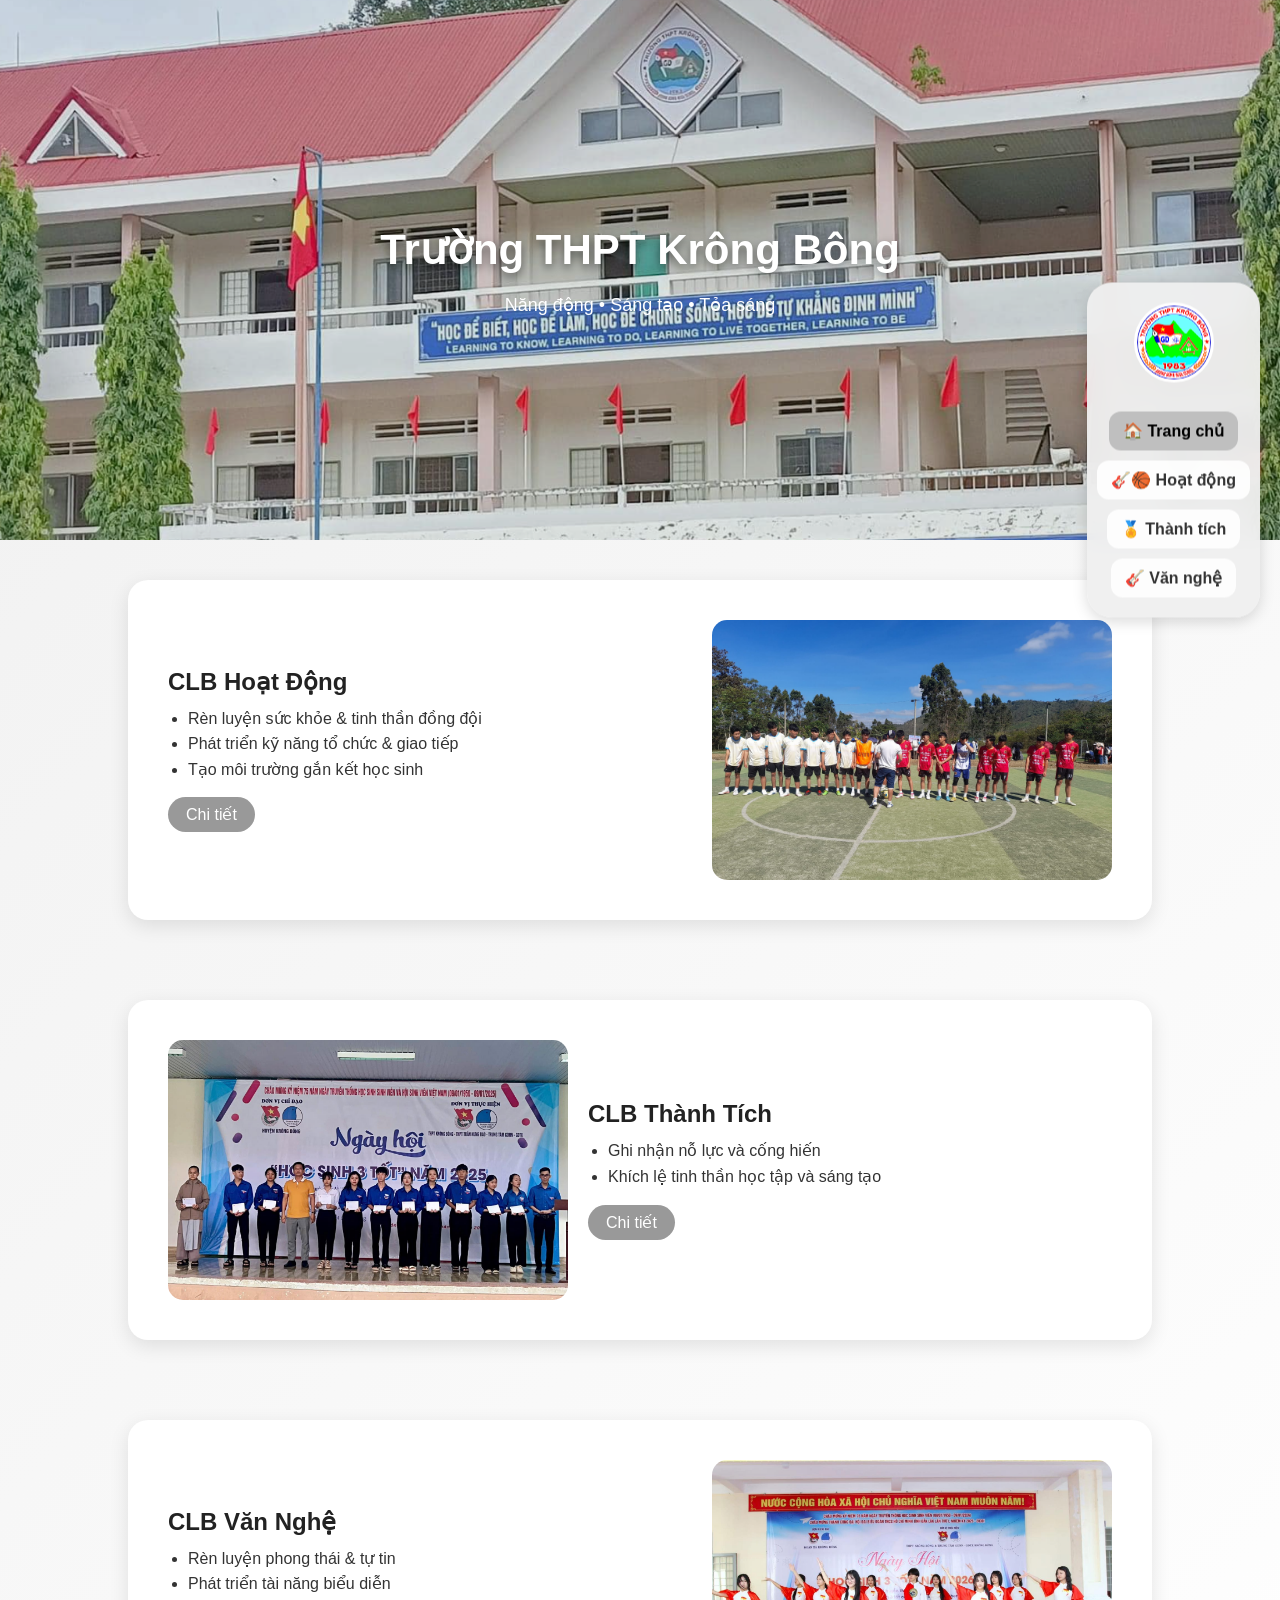
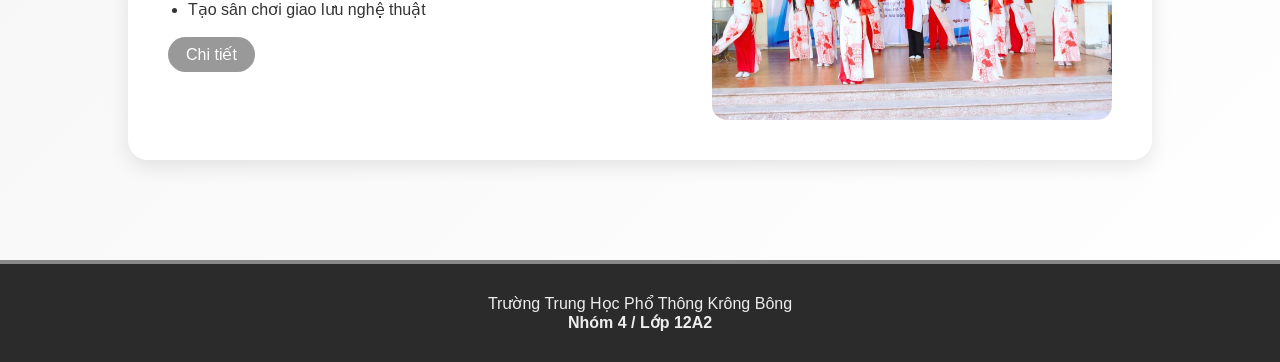
<file: index.html>
<!DOCTYPE html>
<html lang="vi">
<head>
  <meta charset="UTF-8" />
  <meta name="viewport" content="width=device-width, initial-scale=1.0" />
  <title>Trang Chủ - Trường THPT Krông Bông</title>
  <link rel="stylesheet" href="styles.css" />
</head>
<body>
  <nav class="vertical-menu">
    <img src="logo.png" alt="Logo" class="logo" />
    <ul>
      <li><a href="index.html" class="active">🏠 Trang chủ</a></li>
      <li><a href="hoatdong.html">  🎸🏀 Hoạt động</a></li>
      <li><a href="thanhtich.html">🏅 Thành tích</a></li>
      <li><a href="vannghe.html">  🎸 Văn nghệ</a></li>
    </ul>
  </nav>

  <header>
    <h1>Trường THPT Krông Bông</h1>
    <p>Năng động • Sáng tạo • Tỏa sáng</p>
  </header>

  <div class="section">
    <div class="text">
      <h2>CLB Hoạt Động</h2>
      <ul>
        <li>Rèn luyện sức khỏe & tinh thần đồng đội</li>
        <li>Phát triển kỹ năng tổ chức & giao tiếp</li>
        <li>Tạo môi trường gắn kết học sinh</li>
      </ul>
      <a href="hoatdong.html">Chi tiết</a>
    </div>
    <img src="hoatdong2.jpg" alt="Hoạt động" />
  </div>

  <div class="section">
    <img src="hoatdong6.jpg" alt="Thành tích" />
    <div class="text">
      <h2>CLB Thành Tích</h2>
      <ul>
        <li>Ghi nhận nỗ lực và cống hiến</li>
        <li>Khích lệ tinh thần học tập và sáng tạo</li>
      </ul>
      <a href="thanhtich.html">Chi tiết</a>
    </div>
  </div>

  <div class="section">
    <div class="text">
      <h2>CLB Văn Nghệ</h2>
      <ul>
        <li>Rèn luyện phong thái & tự tin</li>
        <li>Phát triển tài năng biểu diễn</li>
        <li>Tạo sân chơi giao lưu nghệ thuật</li>
      </ul>
      <a href="vannghe.html">Chi tiết</a>
    </div>
    <img src="mua2.jpg" alt="Văn nghệ" />
  </div>

  <footer>
    <p>Trường Trung Học Phổ Thông Krông Bông</p>
    <P> <b> Nhóm 4 / Lớp 12A2 </b> </P>
  </footer>

  <script>
    document.addEventListener("DOMContentLoaded", () => {
      document.body.classList.add("fade-in");
      const links = document.querySelectorAll("a");
      links.forEach(link => {
        if (link.hostname === window.location.hostname) {
          link.addEventListener("click", e => {
            e.preventDefault();
            const target = link.href;
            document.body.classList.remove("fade-in");
            setTimeout(() => { window.location.href = target; }, 400);
          });
        }
      });
    });
  </script>
</body>
</html>
</file>
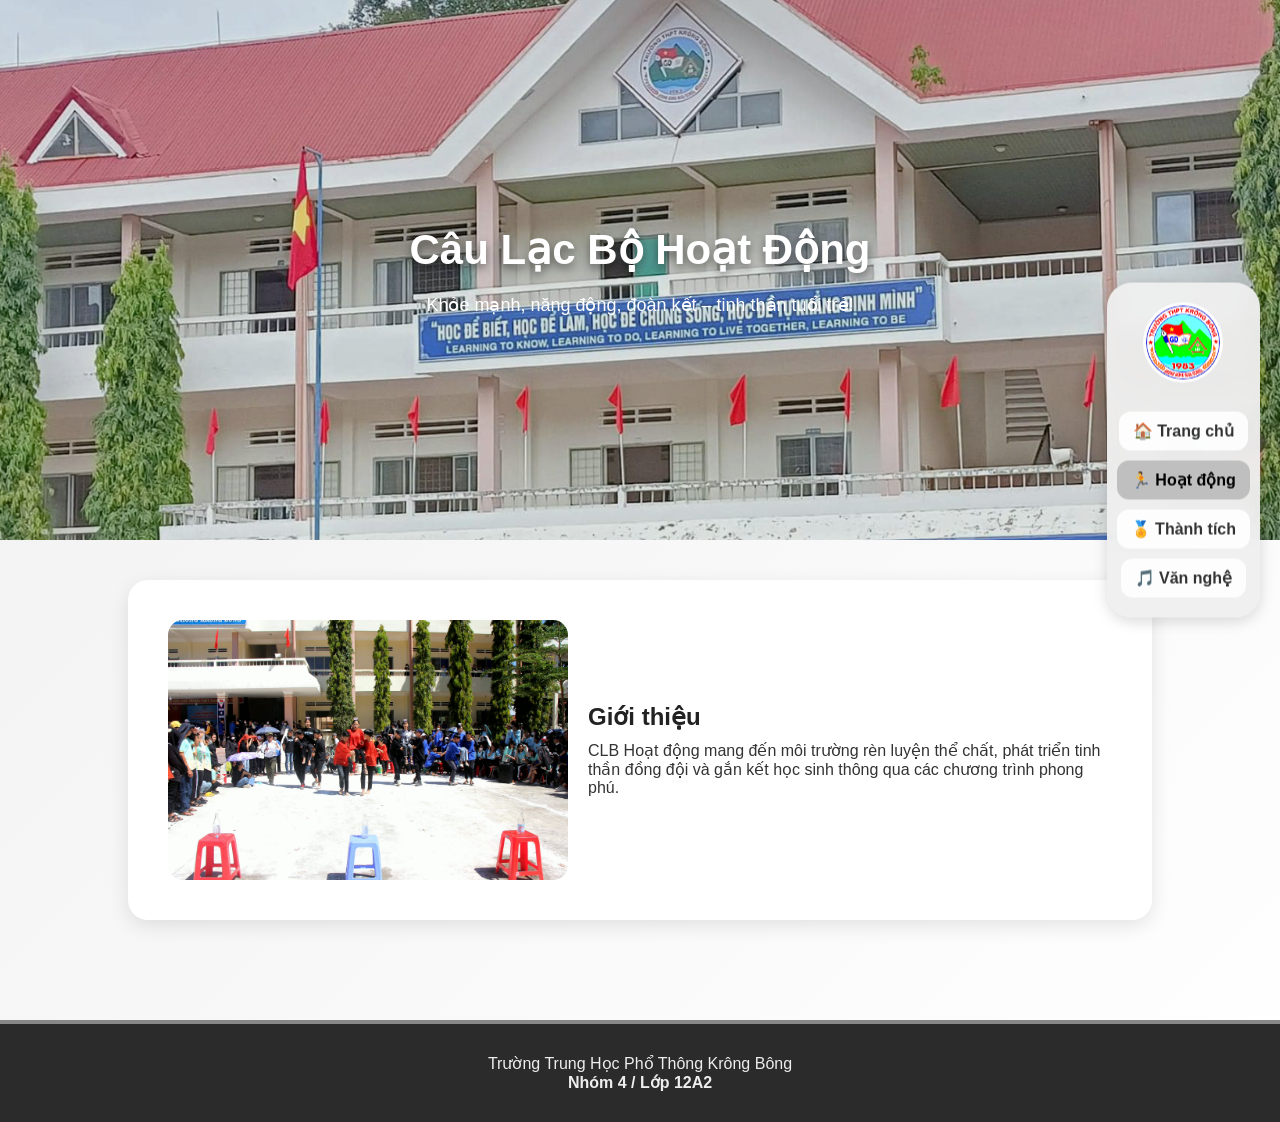
<file: hoatdong.html>
<!DOCTYPE html>
<html lang="vi">
<head>
  <meta charset="UTF-8" />
  <meta name="viewport" content="width=device-width, initial-scale=1.0" />
  <title>CLB Hoạt Động</title>
  <link rel="stylesheet" href="styles.css" />
</head>
<body>
  <nav class="vertical-menu">
    <img src="logo.png" alt="Logo" class="logo" />
    <ul>
      <li><a href="index.html">🏠 Trang chủ</a></li>
      <li><a href="hoatdong.html" class="active">🏃 Hoạt động</a></li>
      <li><a href="thanhtich.html">🏅 Thành tích</a></li>
      <li><a href="vannghe.html">🎵 Văn nghệ</a></li>
    </ul>
  </nav>

  <header>
    <h1>Câu Lạc Bộ Hoạt Động</h1>
    <p>Khỏe mạnh, năng động, đoàn kết – tinh thần tuổi trẻ!</p>
  </header>

  <div class="section">
    <img src="hoatdong.jpeg" alt="Hoạt động" />
    <div class="text">
      <h2>Giới thiệu</h2>
      <p>CLB Hoạt động mang đến môi trường rèn luyện thể chất, phát triển tinh thần đồng đội và gắn kết học sinh thông qua các chương trình phong phú.</p>
    </div>
  </div>

  <footer><p>Trường Trung Học Phổ Thông Krông Bông</p>
      <P> <b> Nhóm 4 / Lớp 12A2 </b> </P>
    </footer>
  <script>
    document.addEventListener("DOMContentLoaded", () => {
      document.body.classList.add("fade-in");
      const links = document.querySelectorAll("a");
      links.forEach(link => {
        if (link.hostname === window.location.hostname) {
          link.addEventListener("click", e => {
            e.preventDefault();
            const target = link.href;
            document.body.classList.remove("fade-in");
            setTimeout(() => { window.location.href = target; }, 400);
          });
        }
      });
    });
  </script>
</body>
</html>
</file>
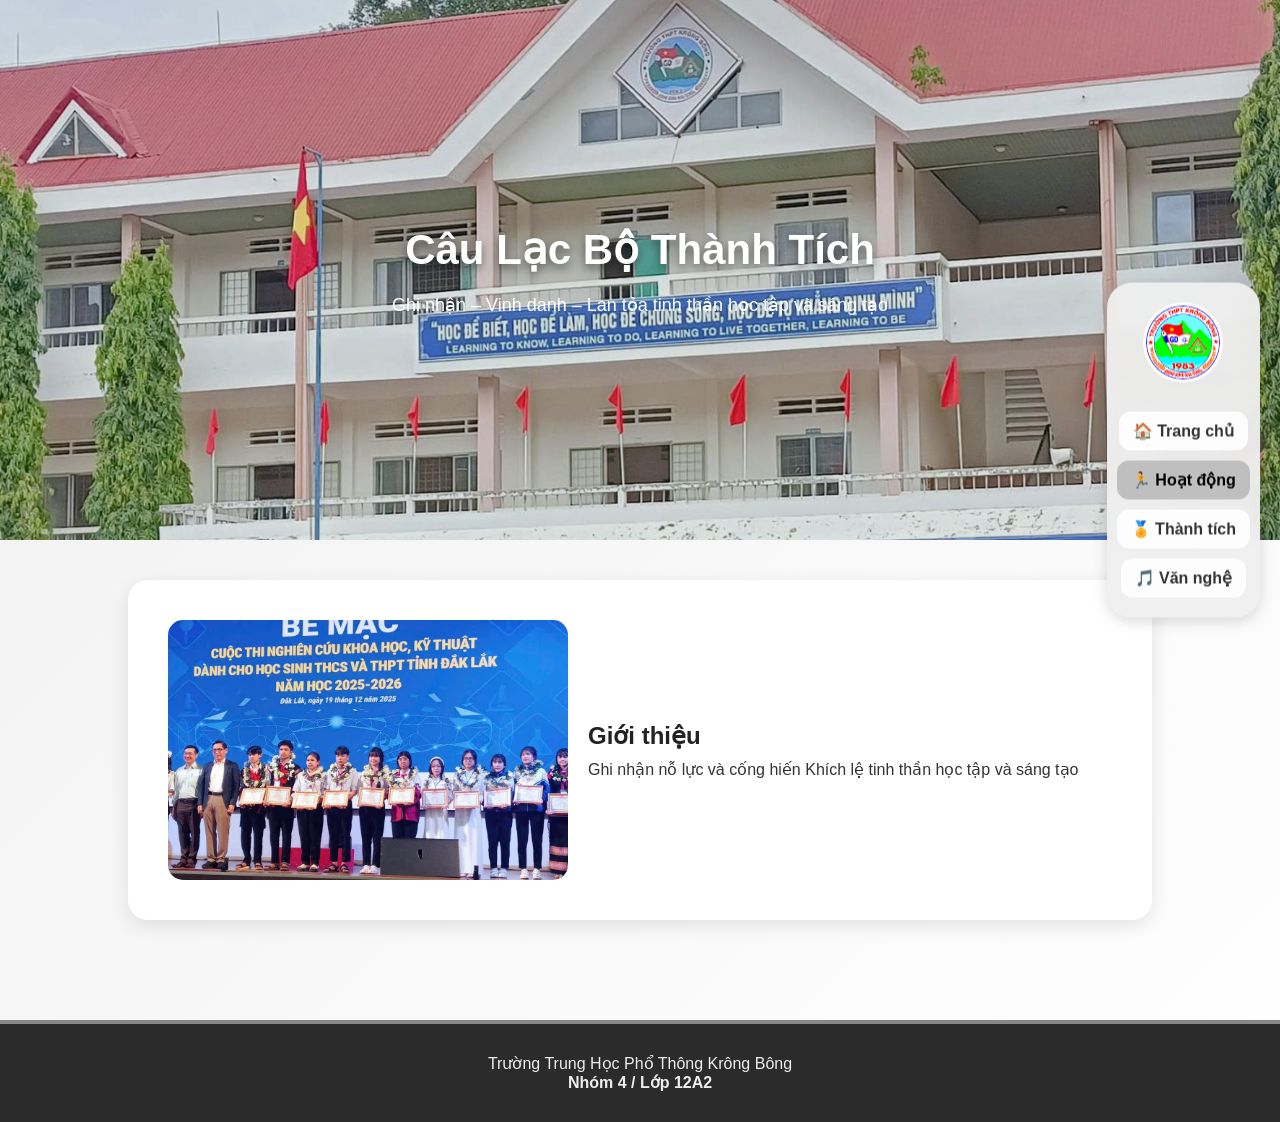
<file: thanhtich.html>
<!DOCTYPE html>
<html lang="vi">
<head>
  <meta charset="UTF-8" />
  <meta name="viewport" content="width=device-width, initial-scale=1.0" />
  <title>CLB Thành Tích</title>
  <link rel="stylesheet" href="styles.css" />
</head>
<body>
  <nav class="vertical-menu">
    <img src="logo.png" alt="Logo" class="logo" />
    <ul>
      <li><a href="index.html">🏠 Trang chủ</a></li>
      <li><a href="hoatdong.html" class="active">🏃 Hoạt động</a></li>
      <li><a href="thanhtich.html">🏅 Thành tích</a></li>
      <li><a href="vannghe.html">🎵 Văn nghệ</a></li>
    </ul>
  </nav>

  <header>
    <h1>Câu Lạc Bộ Thành Tích</h1>
    <p>Ghi nhận – Vinh danh – Lan tỏa tinh thần học tập và sáng tạo</p>
  </header>

  <div class="section">
    <img src="hoadong4.jpg" alt="Hoạt động" />
    <div class="text">
      <h2>Giới thiệu</h2>
      <p>Ghi nhận nỗ lực và cống hiến
Khích lệ tinh thần học tập và sáng tạo</p>
    </div>
  </div>

  <footer><p>Trường Trung Học Phổ Thông Krông Bông</p>
      <P> <b> Nhóm 4 / Lớp 12A2 </b> </P>
    </footer>
  <script>
    document.addEventListener("DOMContentLoaded", () => {
      document.body.classList.add("fade-in");
      const links = document.querySelectorAll("a");
      links.forEach(link => {
        if (link.hostname === window.location.hostname) {
          link.addEventListener("click", e => {
            e.preventDefault();
            const target = link.href;
            document.body.classList.remove("fade-in");
            setTimeout(() => { window.location.href = target; }, 400);
          });
        }
      });
    });
  </script>
</body>
</html>
</file>
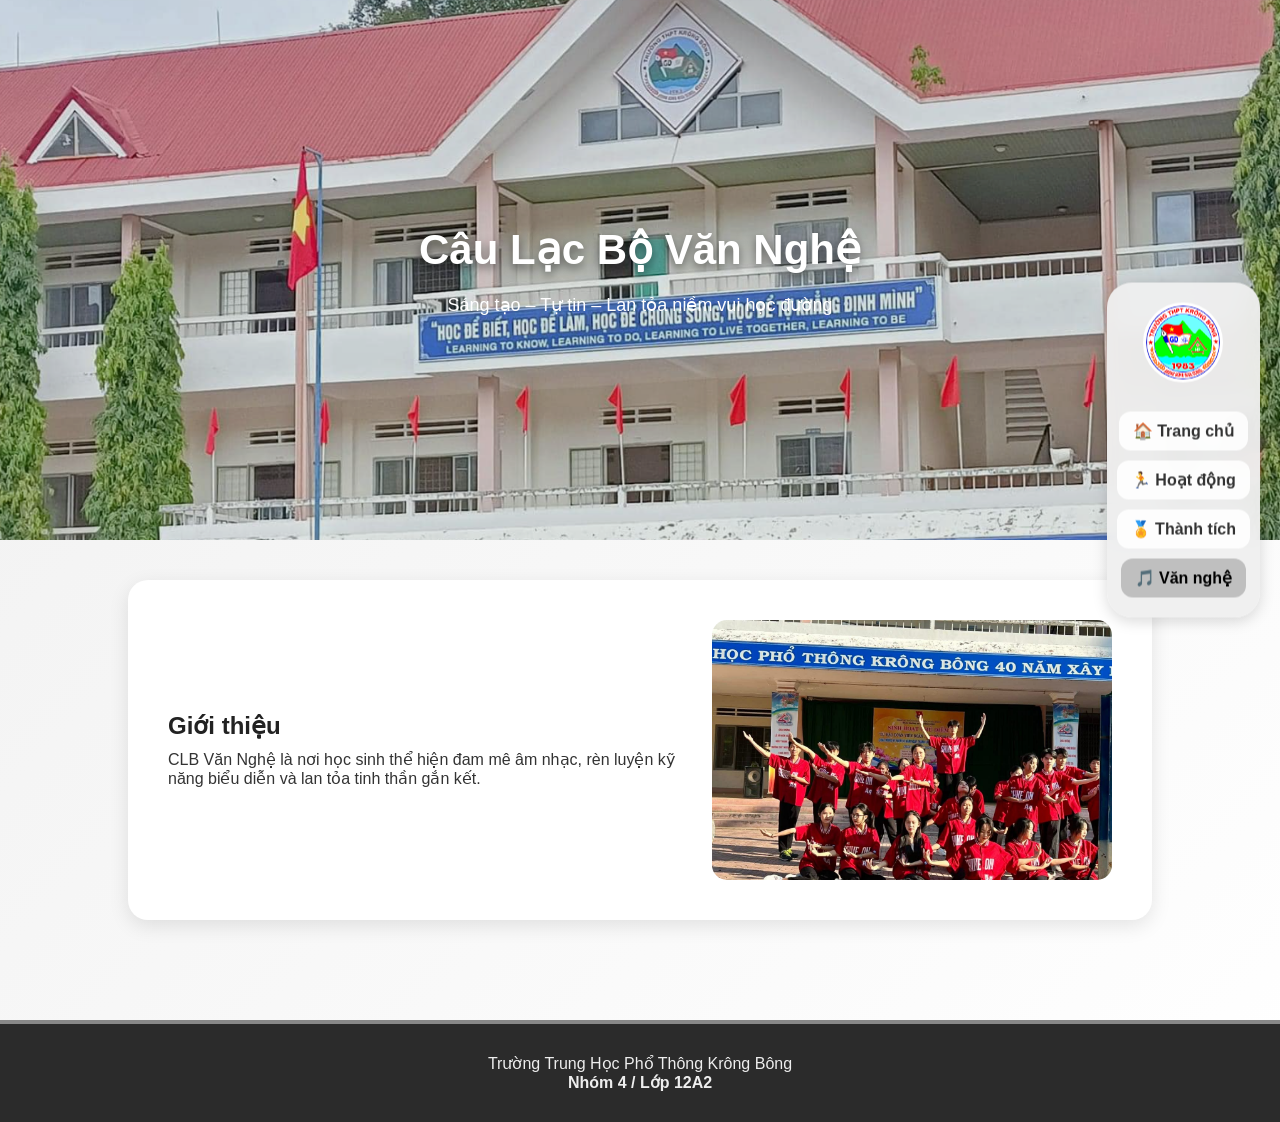
<file: vannghe.html>
<!DOCTYPE html>
<html lang="vi">
<head>
  <meta charset="UTF-8" />
  <meta name="viewport" content="width=device-width, initial-scale=1.0" />
  <title>CLB Văn Nghệ</title>
  <link rel="stylesheet" href="styles.css" />
</head>
<body>
  <nav class="vertical-menu">
    <img src="logo.png" alt="Logo" class="logo" />
    <ul>
      <li><a href="index.html">🏠 Trang chủ</a></li>
      <li><a href="hoatdong.html">🏃 Hoạt động</a></li>
      <li><a href="thanhtich.html">🏅 Thành tích</a></li>
      <li><a href="vannghe.html" class="active">🎵 Văn nghệ</a></li>
    </ul>
  </nav>

  <header>
    <h1>Câu Lạc Bộ Văn Nghệ</h1>
    <p>Sáng tạo – Tự tin – Lan tỏa niềm vui học đường</p>
  </header>

  <div class="section">
    <div class="text">
      <h2>Giới thiệu</h2>
      <p>CLB Văn Nghệ là nơi học sinh thể hiện đam mê âm nhạc, rèn luyện kỹ năng biểu diễn và lan tỏa tinh thần gắn kết.</p>
    </div>
    <img src="mua1.jpeg" alt="Văn nghệ" />
  </div>

  <footer><p>Trường Trung Học Phổ Thông Krông Bông</p>
      <P> <b> Nhóm 4 / Lớp 12A2 </b> </P>
    </footer>
  <script>
    document.addEventListener("DOMContentLoaded", () => {
      document.body.classList.add("fade-in");
      const links = document.querySelectorAll("a");
      links.forEach(link => {
        if (link.hostname === window.location.hostname) {
          link.addEventListener("click", e => {
            e.preventDefault();
            const target = link.href;
            document.body.classList.remove("fade-in");
            setTimeout(() => { window.location.href = target; }, 400);
          });
        }
      });
    });
  </script>
</body>
</html>
</file>
<file: styles.css>
* {
  margin: 0;
  padding: 0;
  box-sizing: border-box;
  font-family: "Segoe UI", sans-serif;
}

body {
  background: linear-gradient(135deg, #f0f0f0, #ffffff);
  color: #333;
  min-height: 100vh;
  display: flex;
  flex-direction: column;
  opacity: 0;
  transition: opacity 0.6s ease;
}
body.fade-in {
  opacity: 1;
}

nav.vertical-menu {
  position: fixed;
  top: 50%;
  right: 20px;
  transform: translateY(-50%);
  background: rgba(240, 240, 240, 0.95);
  backdrop-filter: blur(10px);
  border-radius: 25px;
  padding: 20px 10px;
  box-shadow: 0 4px 15px rgba(0, 0, 0, 0.15);
  z-index: 100;
  text-align: center;
}

nav.vertical-menu img.logo {
  width: 80px;
  height: 80px;
  object-fit: cover;
  border-radius: 50%;
  border: 3px solid white;
  margin-bottom: 15px;
  transition: transform 0.3s ease, box-shadow 0.3s ease;
}
nav.vertical-menu img.logo:hover {
  transform: scale(1.1);
  box-shadow: 0 0 15px rgba(255, 255, 255, 0.6);
}

nav.vertical-menu ul {
  list-style: none;
  display: flex;
  flex-direction: column;
  gap: 10px;
  align-items: center;
  margin-top: 10px;
}

nav.vertical-menu a {
  display: flex;
  align-items: center;
  gap: 8px;
  text-decoration: none;
  color: #333;
  background: rgba(255, 255, 255, 0.9);
  padding: 10px 14px;
  border-radius: 12px;
  font-weight: 600;
  transition: all 0.3s ease;
}

nav.vertical-menu a:hover {
  background: #dcdcdc;
  transform: translateX(-5px);
}

nav.vertical-menu a.active {
  background: #bfbfbf;
  color: #000;
}

header {
  position: relative;
  height: 60vh;
  background-image: url(doantruong.png);
  background-size: cover;
  background-position: center;
  display: flex;
  flex-direction: column;
  justify-content: center;
  align-items: center;
  color: white;
  text-align: center;
  overflow: hidden;
}

header::before {
  content: "";
  position: absolute;
  inset: 0;
  background: rgba(0, 0, 0, 0.1);
}

header h1,
header p {
  position: relative;
  z-index: 1;
}

header h1 {
  font-size: 50px;
  font-weight: bold;
  color: white !important;
  text-shadow: 0 4px 10px rgba(0, 0, 0, 0.5);
}

header p {
  font-size: 20px;
  color: white !important;
  margin-top: 10px;
}

header h1 {
  font-size: 42px;
  color: #222;
  margin-bottom: 10px;
}

header p {
  font-size: 18px;
  color: #555;
}



.section {
  display: flex;
  align-items: center;
  justify-content: center;
  flex-wrap: wrap;
  background: white;
  border-radius: 20px;
  margin: 40px auto;
  padding: 30px;
  width: 80%;
  box-shadow: 0 6px 20px rgba(0, 0, 0, 0.1);
}

.section img {
  width: 400px;
  height: 260px;
  object-fit: cover;
  border-radius: 15px;
  margin: 10px;
}

.section .text {
  flex: 1;
  min-width: 280px;
  margin: 10px;
}

.section .text h2 {
  color: #222;
  font-size: 24px;
  margin-bottom: 10px;
}

.section .text ul {
  margin-left: 20px;
  line-height: 1.6;
}

.section .text a {
  display: inline-block;
  margin-top: 15px;
  padding: 8px 18px;
  background: #999;
  color: white;
  text-decoration: none;
  border-radius: 20px;
  transition: 0.3s;
}

.section .text a:hover {
  background: #555;
}
footer {
  background: #2b2b2b;
  color: #eee;
  text-align: center;
  padding: 30px 10px;
  margin-top: 60px;
  border-top: 4px solid #888;
}
</file>
